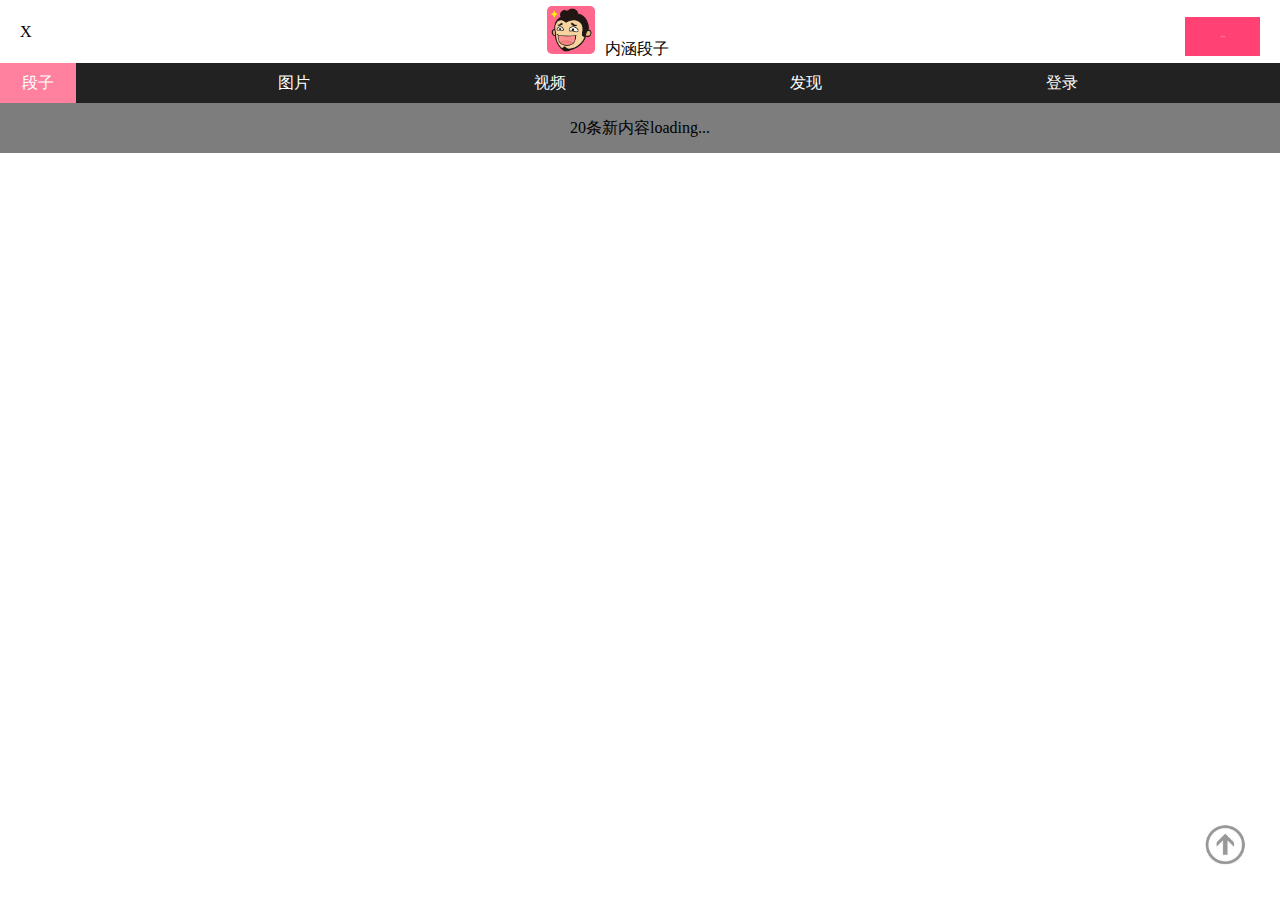
<file: index.html>
<!DOCTYPE html>
<html>
<head>
    <meta charset="utf-8">
    <meta name="viewport" content="initial-scale=1.0, maximum-scale=1.0, user-scalable=no" />
    <title>内涵段子首页</title>
     <!--http://m.neihanshequ.com/-->
    <script>
    	document.documentElement.style.fontsize=innerWidth/16+"px";
    </script>
    <script type="text/javascript" src="js/jquery-3.2.1.js"></script>
    <script type="text/javascript" src="js/zepto.min.js" ></script>
    <script src="js/index.js"></script>
    <link rel="stylesheet" href="css/index.css" />
</head>
<body>
	<div id="container">
		<div class="main">
	<header>
	 <span id="colse">X</span>
	 <p><img src="img/logo.png"/>内涵段子</p>
	 <span class="open"><button>立即打开</button></span>
	
	</header>
		<nav class="nav">
		<ul id="page">
		 <li><a href="index.html" class="on">段子</a></li>
		 <li><a href="pictrue.html">图片</a></li>
		 <li><a href="video.html">视频</a></li>
		 <li><a href="find.html">发现</a></li>
		 <li><a href="login.html">登录</a></li>
		</ul>
	</nav>
	</div>
		<section class="section">
			
		</section>
		
			<div class="go"></div>
	</div>

	
</body>
</html>
</file>
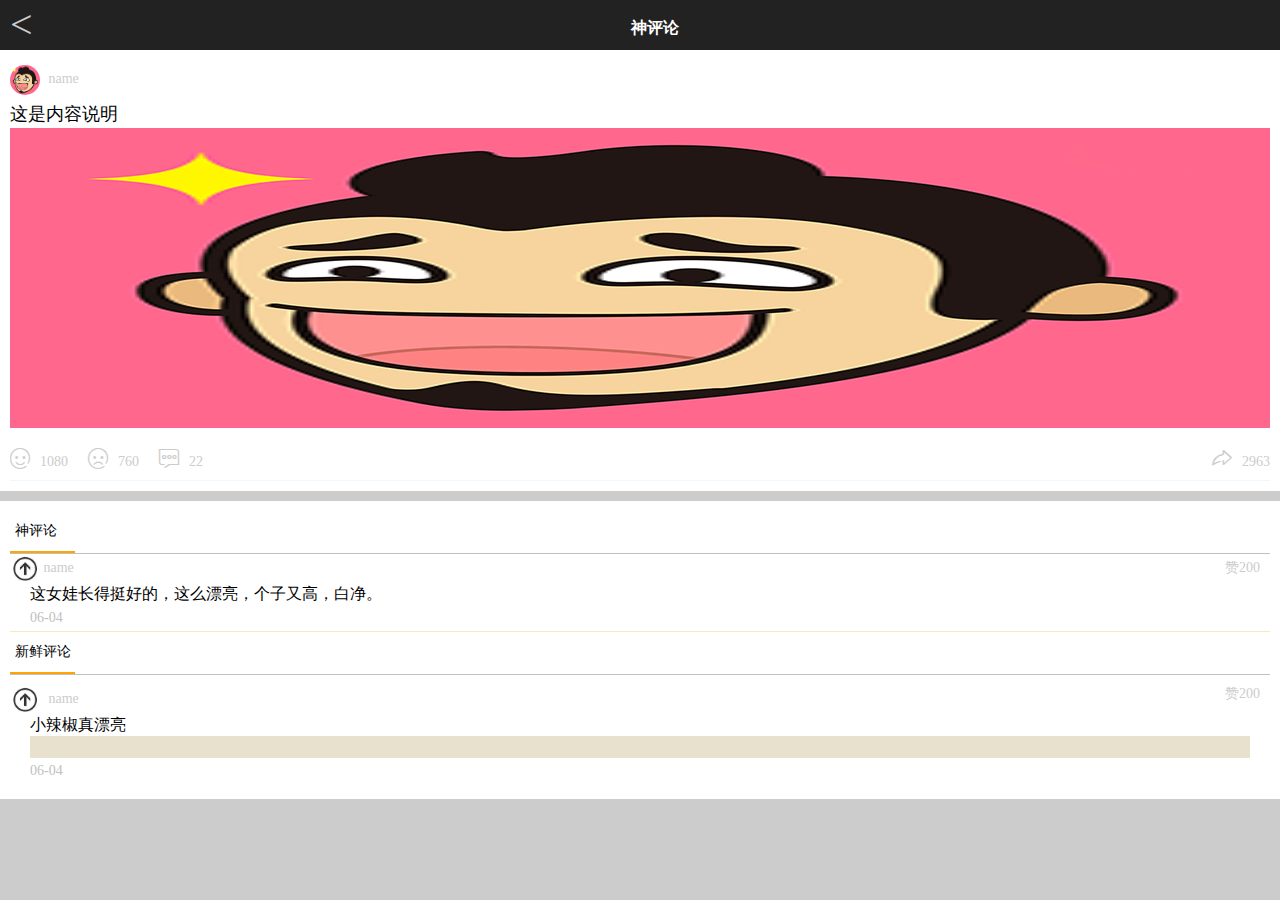
<file: about1.html>
<!DOCTYPE html>
<html>
	<head>
		<meta charset="UTF-8">
		<title></title>
		<meta name="viewport" content="width=device-width, initial-scale=1.0" />
		<link rel="stylesheet" href="css/intor.css" />
	    <link rel="stylesheet" href="css/jshao.css" />
		<script>
			document.documentElement.style.fontSize = innerWidth / 16 + "px";
		</script>
		<script src="http://code.jquery.com/jquery-3.2.0.min.js" type="text/javascript" charset="utf-8"></script>
		<script type="text/javascript" src="js/zepto.min.js" ></script>
		<script>
			$(function(){
				$(".l").on("tap",function(){
					 $(location).prop('href', 'find.html');
				})
			})
		</script>
	</head>
	<body>
		<header class="header1">
			<p><span class="l"><</span><h1>神评论</h1></p>
		</header>
		
		
		<section class="section" >
			<div class="content" >
				<div class="one">
					<img src="img/logo.png" align="absmiddle" />
					<span>name</span>
				</div>
				<div class="two">
					<div class="two1">
						<p>这是内容说明</p>
					</div>
					
					<div class="two2">
						<img src="img/logo.png" />
					</div>

				</div>
				<div class="there">
                  <div class="there1"><span class="sp1"><i class="iconfont">&#xe6af;</i></span><span class="sp1_1">1080</span></div>
                  <div class="there2"><span class="sp2"><i class="iconfont">&#xe69c;</i></span><span class="sp2_1">760</span></div>
                  <div class="there3"><span class="sp3"><i class="iconfont">&#xe69b;</i></span><span class="sp3_3">22</span></div>
                  <div class="there4"><span class="sp4"><i class="iconfont">&#xe718;</i></span><span class="sp4_4">2963</span></div>
				</div>
			</div>	
			<!--
            	作者：1837439788@qq.com
            	时间：2017-06-20
            	描述:评论
            -->
		    <div class="comment">
		    	<ul class="shengp">
		    		<p class="spl_title">神评论</p>
		    		<li>
		    			<p class="yonghu"><img src="img/go.png" align="center"> <span class="yhname">name</span> <span class="zan">赞200</span></p>
		    			<p class="neirong">
            这女娃长得挺好的，这么漂亮，个子又高，白净。
        </p>
		    			<time>06-04</time>
		    		</li>
		    	</ul>
		    	<ul class="xinp">
		    		<p class="xxpl_title">新鲜评论</p>
		    		<li>
		    			<p class="yonghu"><img src="img/go.png" align="center"> <span class="yhname">name</span> <span class="zan">赞200</span></p>
		    			<p class="neirong">
                                                    小辣椒真漂亮
        <span class="huif">&nbsp;</span></p>
		    			<time>06-04</time>
		    		</li>
		    	</ul>
		    </div>
		</section>
	    	
	
	</body>
	<script type="text/javascript" src="js/about.js" ></script>
</html>
</file>
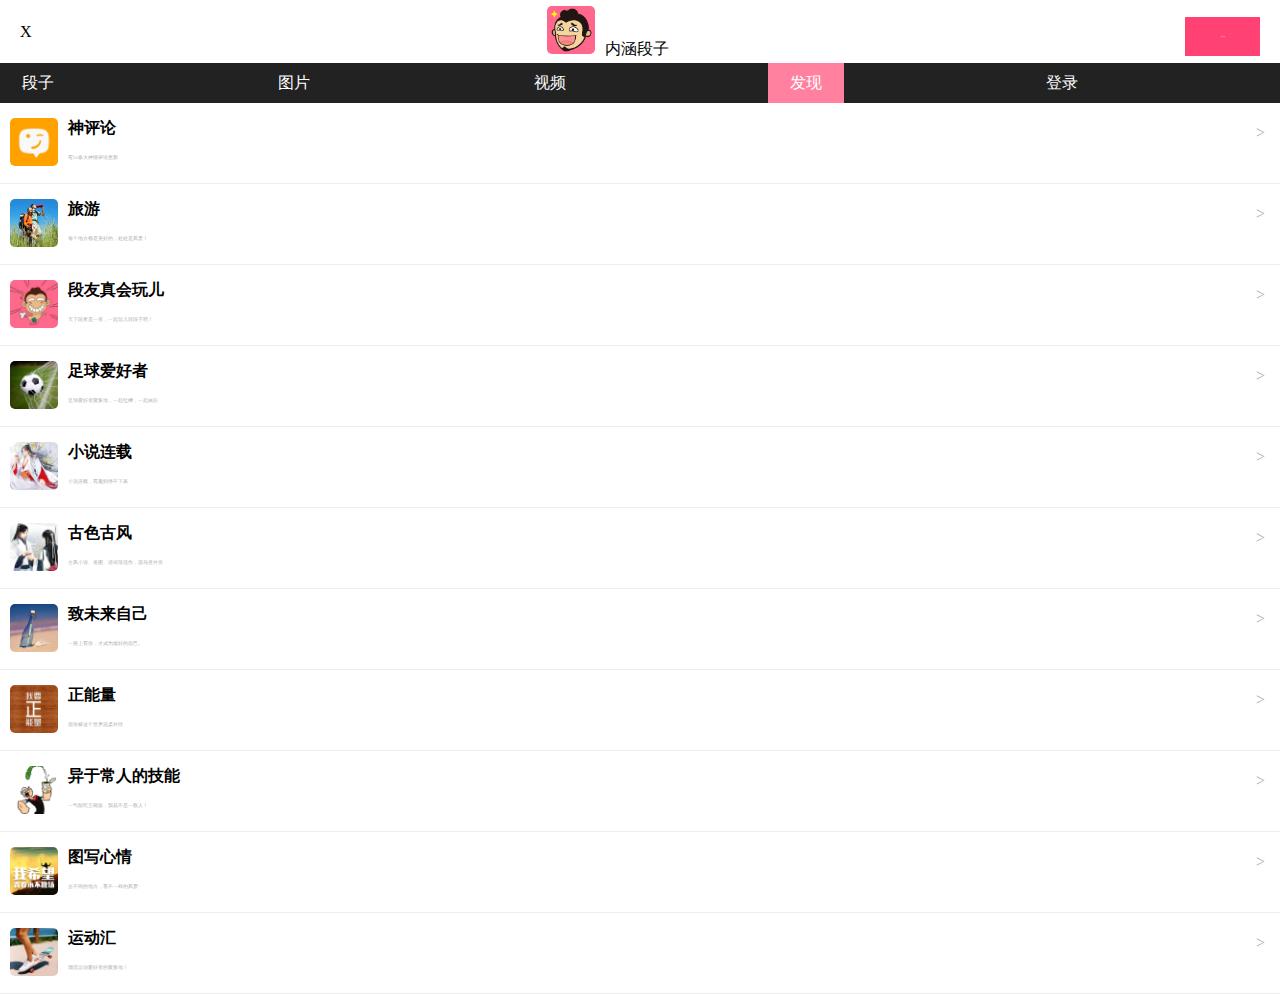
<file: find.html>
<!DOCTYPE html>
<html>
	<head>
		<meta charset="UTF-8">
		<title>发现</title>
		 <meta name="viewport" content="initial-scale=1.0, maximum-scale=1.0, user-scalable=no" />
    <title>内涵段子</title>
    <script>
    	document.documentElement.style.fontsize=innerWidth/16+"px";
    </script>
   
    <script type="text/javascript" src="js/jquery-3.2.1.js"></script>
    <script type="text/javascript" src="js/zepto.min.js" ></script>
    <script src="js/find.js"></script>
    <link rel="stylesheet" href="css/find.css" />
	</head>
	
	<body>
		 <div id="container">
		<div class="main">
	<header>
	 <span id="colse">X</span>
	 <p><img src="img/logo.png"/>内涵段子</p>
	 <span class="open"><button>立即打开</button></span>
	
	</header>
		<nav class="nav">
		<ul id="page">
		 <li><a href="index.html" >段子</a></li>
		 <li><a href="pictrue.html">图片</a></li>
		 <li><a href="video.html">视频</a></li>
		 <li><a href="find.html" class="on">发现</a></li>
		 <li><a href="login.html">登录</a></li>
		</ul>
	</nav>
	</div>
		<section>
			 <ul class="list">
			 	<li>
			 		<img src="img/p1.jpg" class="l"/>
			 		<div class="contant">
			 			 <h1>神评论</h1> 
			 			 <p class="title">有52条大神级评论更新</p>
			 			  
			 		</div>
			 		<div class="r">
			 			<span class="s">></span>
			 		</div>
			 			
			 		</li>
			 		<li>
			 			<img src="img/p2.jpg" class="l"/>
			 		<div class="contant">
			 			 <h1>旅游</h1> 
			 			 <p class="title">每个地方都是美好的，处处是风景！</p>
			 			  
			 		</div>
			 		<div class="r">
			 			<span class="s">></span>
			 		</div>
			 		</li>
			 		
			 			<li>
			 			<img src="img/p3.jpg" class="l"/>
			 		<div class="contant">
			 			 <h1>段友真会玩儿</h1> 
			 			 <p class="title">天下段友是一家，一起玩儿转段子吧！</p>
			 			  
			 		</div>
			 		<div class="r">
			 			<span class="s">></span>
			 		</div>
			 		</li>
			 		<li>
			 			<img src="img/p8.jpg" class="l"/>
			 		<div class="contant">
			 			 <h1>足球爱好者</h1> 
			 			 <p class="title">足球爱好者聚集地，一起吐槽，一起疯狂</p>
			 		</div>
			 		<div class="r">
			 			<span class="s">></span>
			 		</div>
			 		</li>
			 		
			 		<li>
			 			<img src="img/p9.jpg" class="l"/>
			 		<div class="contant">
			 			 <h1>小说连载</h1> 
			 			 <p class="title">小说连载，有趣到停不下来</p>
			 			  
			 		</div>
			 		<div class="r">
			 			<span class="s">></span>
			 		</div>
			 		</li>
			 		<li>
			 			<img src="img/p5.jpg" class="l"/>
			 		<div class="contant">
			 			 <h1>古色古风</h1> 
			 			 <p class="title">古风小说、美图、诗词等佳作，愿与君共赏</p>
			 			  
			 		</div>
			 		<div class="r">
			 			<span class="s">></span>
			 		</div>
			 		</li>
			 		<li>
			 			<img src="img/p7.jpg" class="l"/>
			 		<div class="contant">
			 			 <h1>致未来自己</h1> 
			 			 <p class="title">一路上有你，才成为最好的自己。</p>
			 			  
			 		</div>
			 		<div class="r">
			 			<span class="s">></span>
			 		</div>
			 		</li>
			 		<li>
			 			<img src="img/p12.jpg" class="l"/>
			 		<div class="contant">
			 			 <h1>正能量</h1> 
			 			 <p class="title">愿你被这个世界温柔对待</p>
			 			  
			 		</div>
			 		<div class="r">
			 			<span class="s">></span>
			 		</div>
			 		</li>
			 		<li>
			 			<img src="img/p13.jpg" class="l"/>
			 		<div class="contant">
			 			 <h1>异于常人的技能</h1> 
			 			 <p class="title">一气能吃五碗饭，我就不是一般人！</p>
			 			  
			 		</div>
			 		<div class="r">
			 			<span class="s">></span>
			 		</div>
			 		</li>
			 		<li>
			 			<img src="img/p14.jpg" class="l"/>
			 		<div class="contant">
			 			 <h1>图写心情</h1> 
			 			 <p class="title">去不同的地方，看不一样的风景~</p>
			 			  
			 		</div>
			 		<div class="r">
			 			<span class="s">></span>
			 		</div>
			 		</li>
			 		<li>
			 			<img src="img/p16.jpg" class="l"/>
			 		<div class="contant">
			 			 <h1>运动汇</h1> 
			 			 <p class="title">潮流运动爱好者的聚集地！</p>
			 			  
			 		</div>
			 		<div class="r">
			 			<span class="s">></span>
			 		</div>
			 		</li>
			 </ul>
		</section>	
		
		
	
	</div>
	
	</body>
</html>
</file>
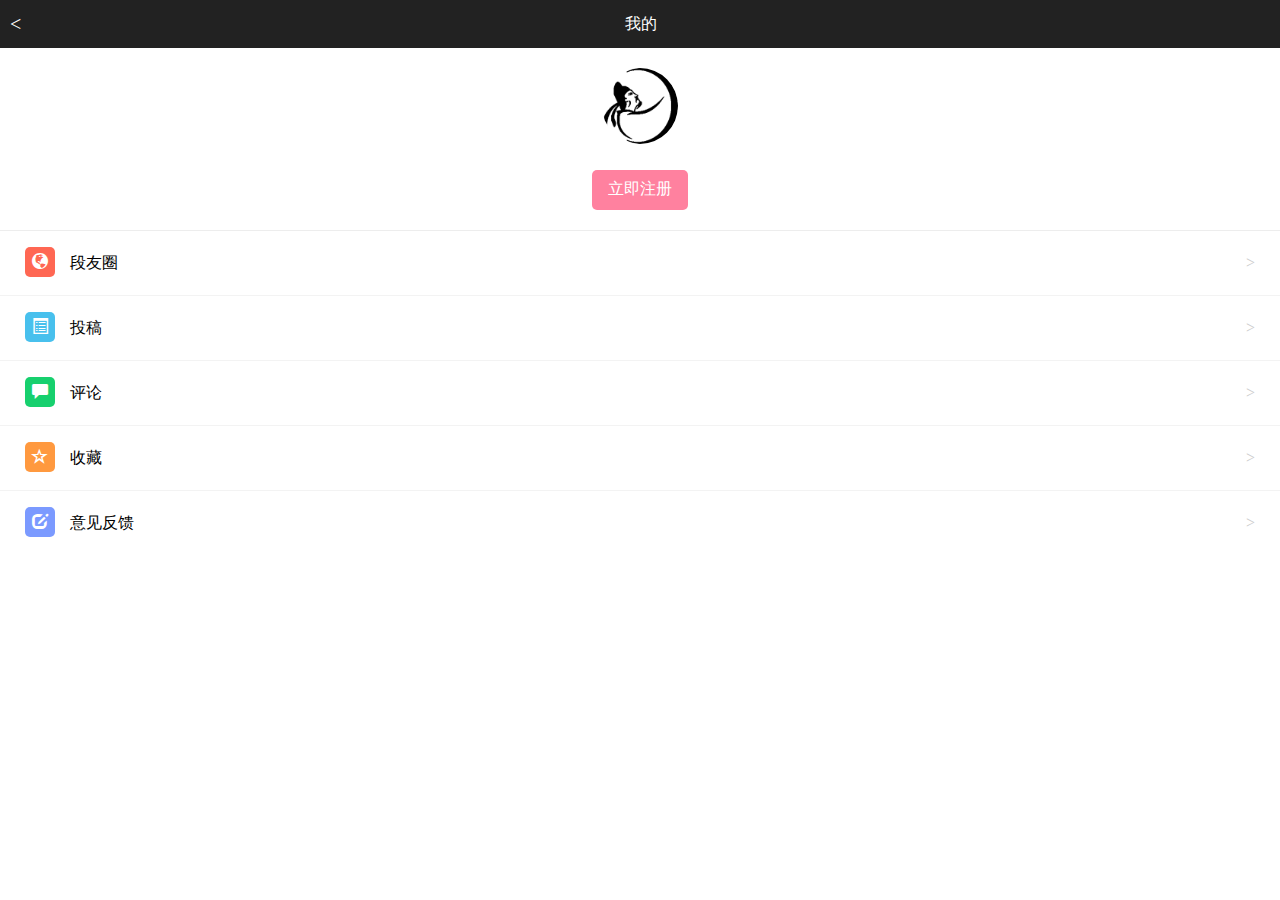
<file: login.html>
<!DOCTYPE html>
<html>
	<head>
		<meta charset="UTF-8">
		<meta name="viewport" content="width=device-width, user-scalable=no, initial-scale=1.0, maximum-scale=1.0, minimum-scale=1.0" />
		<title>登录</title>
		 <script>
    	document.documentElement.style.fontsize=innerWidth/16+"px";
    </script>
    <link rel="stylesheet" href="bs/css/bootstrap.css" />
    <link rel="stylesheet" href="css/login.css" />
    <script type="text/javascript" src="js/jquery-3.2.1.js" ></script>
    <script>
    	$(function(){
    		$("#xz").click(function(){
    			$("aside").css("display","block");
    			
    		})
    		$(".colse").click(function(){
    			$("aside").css("display","none");
    		})
    	})
    	
    </script>
	</head>
	<body>
		<div class="container">
			<header>
					<span>我的</span>
					<a href="find.html" id="btn-back"><</a>
			</header>
			<section>
				<ul>
					<li><img src="img/p11.jpg"></li>
					<li><button>立即注册</button></li>
				</ul>
				<aside>
					<div class="adv">
						<img src="img/logo.png" />
						<i class="colse">X</i>
						<h1>内涵段子</h1>
						<p class="intro">下载APP，帮你涨姿势、内涵</p>
						<a href="#">立即下载</a>
					</div>
					
				</aside>
			</section>
			<div class="main">
				<ul>
					<li><span class="glyphicon glyphicon-globe"></span><span class="zy">段友圈</span><span class=" r" id="xz">></span></li>
					<li><span class="glyphicon glyphicon-list-alt"></span><span class="zy">投稿</span><span class="r" id="xz">></span></li>
					<li><span class="glyphicon glyphicon-comment"></span><span class="zy">评论</span><span class="r" id="xz">></span></li>
					<li><span class="glyphicon glyphicon-star-empty"></span><span class="zy">收藏</span><span class="r" id="xz">></span></li>
					<li><span class="glyphicon glyphicon-edit"></span><span class="zy">意见反馈</span><span class="r" id="xz">></span></li>
				</ul>
			</div>
		</div>
	</body>
</html>
</file>
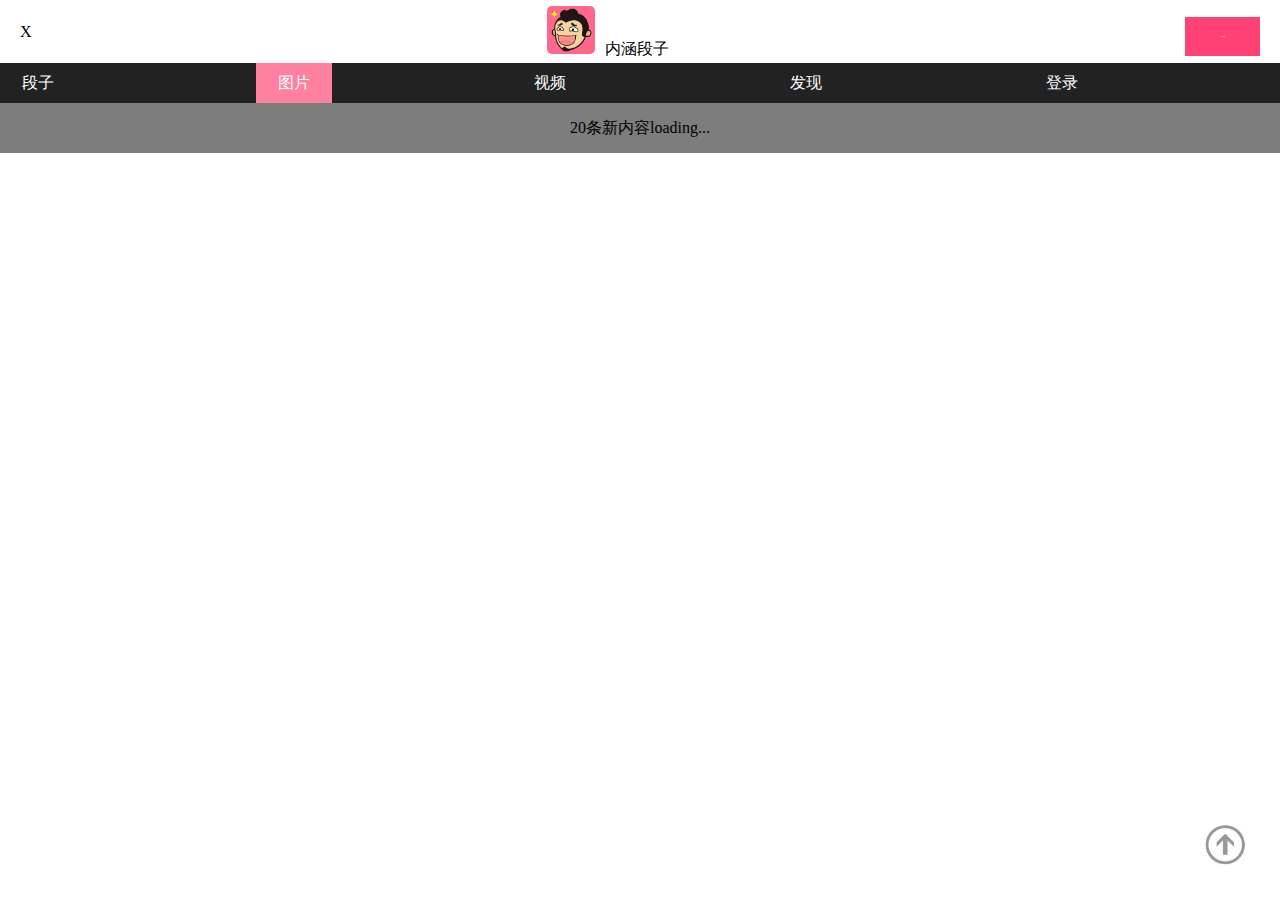
<file: pictrue.html>
<!DOCTYPE html>
<html>
<head>
    <meta charset="utf-8">
    <meta name="viewport" content="initial-scale=1.0, maximum-scale=1.0, user-scalable=no" />
    <title>图片</title>
    <script>
    	document.documentElement.style.fontsize=innerWidth/16+"px";
    </script>
    <script type="text/javascript" src="js/jquery-3.2.1.js"></script>
    <script type="text/javascript" src="js/zepto.min.js" ></script>
    <script src="js/video.js"></script>
    <link rel="stylesheet" href="css/video.css" />
</head>
<body>
	<div id="container">
		<div class="main">
	<header>
	 <span id="colse">X</span>
	 <p><img src="img/logo.png"/>内涵段子</p>
	 <span class="open"><button>立即打开</button></span>
	
	</header>
		<nav class="nav">
		<ul id="page">
		 <li><a href="index.html" >段子</a></li>
		 <li><a href="pictrue.html" class="on">图片</a></li>
		 <li><a href="video.html" >视频</a></li>
		 <li><a href="find.html">发现</a></li>
		 <li><a href="login.html">登录</a></li>
		</ul>
	</nav>
	</div>
		<section class="section">
			
		</section>
		
			<div class="go"></div>
	</div>

	
</body>
</html>
</file>
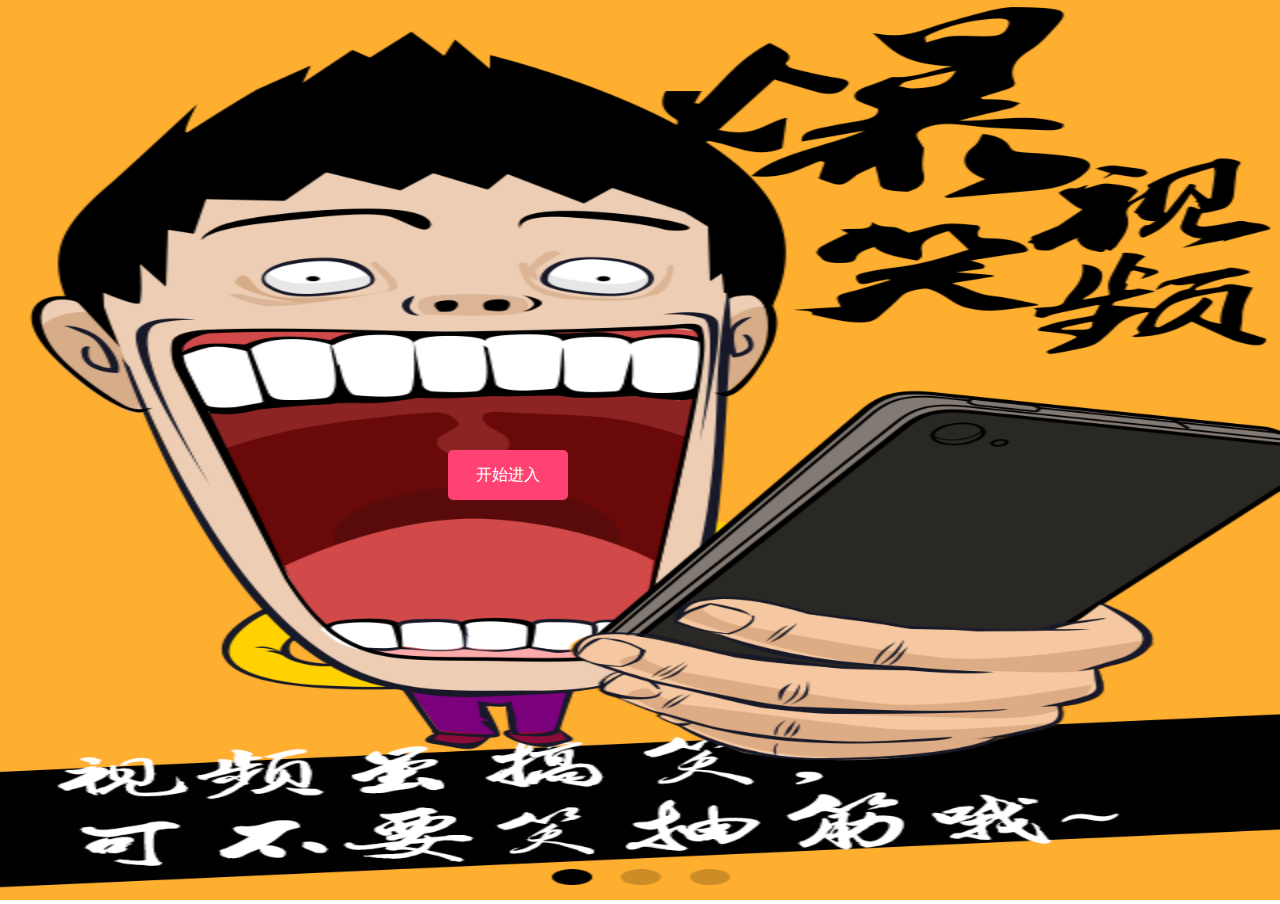
<file: runinto.html>
<!DOCTYPE html>
<html>
	<head>
		<meta charset="UTF-8">
		<meta name="viewport" content="width=device-width, user-scalable=no, initial-scale=1.0, maximum-scale=1.0, minimum-scale=1.0" />
		<title>启动页</title>
		<script type="text/javascript" src="js/zepto.min.js" ></script>
		<style>
				*{
	    margin: 0;
	    padding: 0;
		}
		body,html,.container,img{
		    width: 100%;
		    height: 100%;
		}
		.container{
			position: relative;
		}
		a{
			display: block;
			text-align: center;
			text-decoration: none;
			width:120px ;
			height:50px;
			line-height: 50px;
			background: #ff4273; 
			border-radius: 5px;
			border: 0;
			color: #fff;
			position: absolute;
			top:50%;
			left: 35%;
		}
			
		</style>
	</head>
	<body>
		<div class="container">
			<img src="img/page.png" />
			<a href="index.html">开始进入</a>
		</div>
	</body>
</html>
</file>
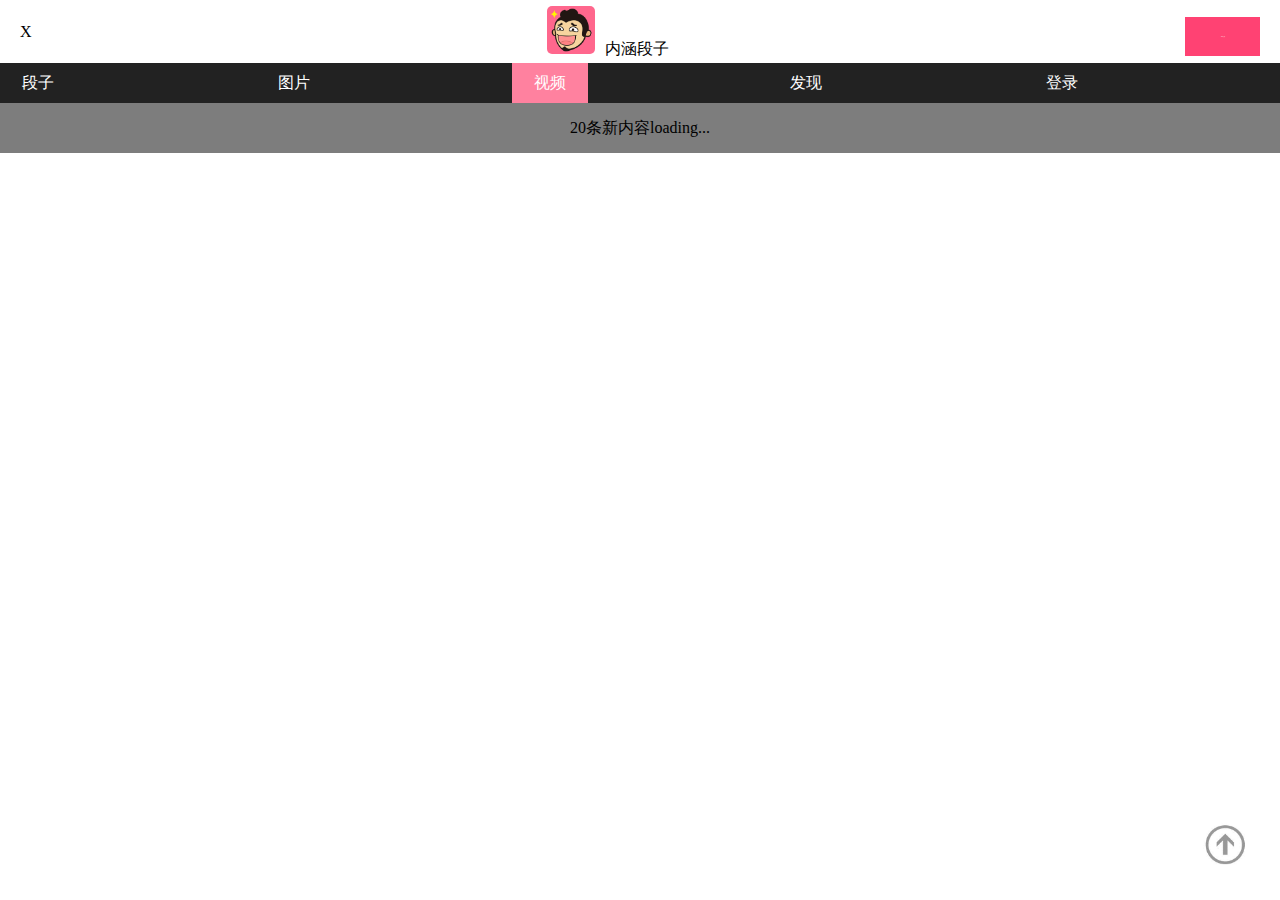
<file: video.html>
<!DOCTYPE html>
<html>
<head>
    <meta charset="utf-8">
    <meta name="viewport" content="initial-scale=1.0, maximum-scale=1.0, user-scalable=no" />
    <title>视频</title>
    <script>
    	document.documentElement.style.fontsize=innerWidth/16+"px";
    </script>
    <script type="text/javascript" src="js/jquery-3.2.1.js"></script>
    <script type="text/javascript" src="js/zepto.min.js" ></script>
    <script src="js/video.js"></script>
    <link rel="stylesheet" href="css/video.css" />
</head>
<body>
	<div id="container">
		<div class="main">
	<header>
	 <span id="colse">X</span>
	 <p><img src="img/logo.png"/>内涵段子</p>
	 <span class="open"><button>立即打开</button></span>
	
	</header>
		<nav class="nav">
		<ul id="page">
		 <li><a href="index.html" >段子</a></li>
		 <li><a href="#">图片</a></li>
		 <li><a href="video.html" class="on">视频</a></li>
		 <li><a href="find.html">发现</a></li>
		 <li><a href="login.html">登录</a></li>
		</ul>
	</nav>
	</div>
		<section class="section">
			
		</section>
		
			<div class="go"></div>
	</div>

	
</body>
</html>
</file>
<file: css/index.css>
* { margin: 0; padding: 0; list-style: none; font-size: 100%; list-style: none; }

a { text-decoration: none; }

body, html { width: 100%; height: 100%; box-sizing: border-box; }

#container { width: 100%; height: 100%; }

.main { width: 100%; }

header { width: 100%; height: 3.95rem; display: flex; text-align: center; }

header span { height: 3.15rem; display: block; height: 3.95rem; line-height: 3.95rem; margin: 0 20px; }

header span #colse { font-size: 16px; height: 100%; }

header span.open button { background: #ff4273; color: #fff; border: 0; font-size: 1.32px; width: 75px; height: 39px; }

header p { flex: 1; height: 3.95rem; line-height: 3.95rem; }

header p img { width: 3rem; height: 3rem; line-height: 3rem; margin-top: 6px; margin-right: 10px; border-radius: 5px; }

.nav { width: 100%; height: 2.5rem; background: #222; }

.nav ul { width: 100%; display: flex; text-align: center; }

.nav ul li { flex: 1; height: 2.5rem; }

.nav ul li a { display: block; width: 4.75rem; height: 2.5rem; color: #fff; line-height: 2.5rem; }

.nav ul li a.on { background: #ff819f; }

.section { width: 100%; background: #ccc; flex: 1; overflow-y: auto; overflow-x: hidden; }
.section .content { width: 100%; height: auto; margin-bottom: 10px; background: white; padding: 10px; overflow: hidden; margin-bottom: 10px; }
.section .content .one { width: 100%; height: auto; overflow: hidden; margin: 5px 0; }
.section .content .one img { width: 30px; height: 30px; border-radius: 50%; margin-right: 5px; }
.section .content .two { width: 100%; height: auto; overflow: hidden; padding-bottom: 5px; }
.section .content .two .two1 { width: 100%; padding: 5px 0; }
.section .content .two .two1 p { font-size: 18px; line-height: 18px; }
.section .content .two .two2 { width: 100%; height: auto; }
.section .content .two .two2 img { width: 100%; height: auto; max-height: 300px; }
.section .content .two .af2 { position: relative; }
.section .content .two .af2:after { content: ""; display: inline-block; width: 50px; height: 50px; border-radius: 50%; position: absolute; top: 50%; left: 50%; transform: translate(-50%, -50%); background: rgba(45, 45, 45, 0.3) url(../img/bofang.jpg) no-repeat center; background-size: 100% 100%; z-index: 30; text-align: center; line-height: 50px; }
.section .content .there { width: 100%; height: auto; overflow: hidden; padding: 10px 0; border-bottom: 1px solid aliceblue; z-index: 3; position: relative; }
.section .content .there .there1 { float: left; margin-right: 20px; z-index: 10; }
.section .content .there .there1 .sp1 { margin-right: 10px; }
.section .content .there .there1 .sp1 .color1 { color: orange; }
.section .content .there .there2 { float: left; margin-right: 20px; z-index: 3; }
.section .content .there .there2 .sp2 { margin-right: 10px; }
.section .content .there .there2 .sp2 .color2 { color: orange; }
.section .content .there .there3 { float: left; }
.section .content .there .there3 .sp3 { margin-right: 10px; }
.section .content .there .there4 { float: right; }
.section .content .there .there4 .sp4 { margin-right: 10px; }
.section .content .shenping { width: 100%; height: auto; overflow: hidden; padding: 3px 5px; }
.section .content .shenping .shenping1 { display: inline-block; width: 30px; height: 20px; background: url(../img/shen.png); }
.section .content .shenping .shenping2 { text-overflow: ellipsis; overflow: hidden; display: -webkit-box; -webkit-line-clamp: 3; -webkit-box-orient: vertical; }

.tdiv { width: 100%; height: 50px; line-height: 50px; text-align: center; background: rgba(45, 45, 45, 0.5); }

@font-face { font-family: 'iconfont'; src: url("iconfont.eot"); src: url("iconfont.eot?#iefix") format("embedded-opentype"), url("iconfont.woff") format("woff"), url("iconfont.ttf") format("truetype"), url("iconfont.svg#iconfont") format("svg"); }
.iconfont { font-family: "iconfont" !important; font-size: 20px; font-style: normal; -webkit-font-smoothing: antialiased; -webkit-text-stroke-width: 0.2px; -moz-osx-font-smoothing: grayscale; }

.go { position: fixed; width: 50px; height: 50px; border-radius: 50%; background: url(../img/go.png) no-repeat; background-size: 100% 100%; opacity: 0.5; bottom: 30px; right: 30px; overflow: hidden; }

/*# sourceMappingURL=index.css.map */
</file>
<file: css/intor.css>
* {
  margin: 0;
  padding: 0;
  box-sizing: border-box;
  font-size: 14px;
}

ul {
  list-style: none;
}

a {
  text-decoration: none;
  color: black;
}

body, html {
  width: 100%;
  height: 100%;
  overflow: hidden;
}

body {
  display: flex;
  flex-direction: column;
}

span {
  color: #CCCCCC;
}

.header {
  width: 100%;
  height: 80px;
  background: #FFD400;
}

.header .logo {
  height: 40px;
  position: relative;
  width: 100%;
}

.header .logo div {
  width: 3rem;
  height: 20px;
  background: url(../img/logo.png) no-repeat;
  background-size: contain;
  position: absolute;
  left: 50%;
  top: 50%;
  transform: translate(-50%, -50%);
}

.header .header_item {
  width: 100%;
  height: 40px;
  overflow: hidden;
}

.header .header_item .header_item_ul {
  width: 90%;
  height: 40px;
  margin: 0 auto;
}

.header .header_item .header_item_ul li {
  float: left;
  width: 20%;
  height: 70%;
  text-align: center;
  line-height: 28px;
  color: #4A1E0C;
}

.header .header_item .header_item_ul .border1 {
  background: #4A1E0C;
  color: #FFD400;
  border-radius: 1rem;
}

.section {
  width: 100%;
  background: #ccc;
  flex: 1;
  overflow-y: auto;
  overflow-x: hidden;
}

.section .content {
  width: 100%;
  height: auto;
  margin-bottom: 10px;
  background: white;
  padding: 10px;
  overflow: hidden;
  margin-bottom: 10px;
}

.section .content .one {
  width: 100%;
  height: auto;
  overflow: hidden;
  margin: 5px 0;
}

.section .content .one img {
  width: 30px;
  height: 30px;
  border-radius: 50%;
  margin-right: 5px;
}

.section .content .two {
  width: 100%;
  height: auto;
  overflow: hidden;
  padding-bottom: 5px;
}

.section .content .two .two1 {
  width: 100%;
  padding: 5px 0;
}

.section .content .two .two1 p {
  font-size: 18px;
  line-height: 18px;
}

.section .content .two .two2 {
  width: 100%;
  height: auto;
}

.section .content .two .two2 img {
  width: 100%;
  height: auto;
  max-height: 300px;
}

.section .content .two .af2 {
  position: relative;
}

.section .content .two .af2:after {
  content: "";
  display: inline-block;
  width: 50px;
  height: 50px;
  border-radius: 50%;
  position: absolute;
  top: 50%;
  left: 50%;
  transform: translate(-50%, -50%);
  background: rgba(45, 45, 45, 0.3) url(../img/bofang.jpg) no-repeat center;
  background-size: 100% 100%;
  z-index: 30;
  text-align: center;
  line-height: 50px;
}

.section .content .there {
  width: 100%;
  height: auto;
  overflow: hidden;
  padding: 10px 0;
  border-bottom: 1px solid aliceblue;
  z-index: 3;
  position: relative;
}

.section .content .there .there1 {
  float: left;
  margin-right: 20px;
  z-index: 10;
}

.section .content .there .there1 .sp1 {
  margin-right: 10px;
}

.section .content .there .there1 .sp1 .color1 {
  color: orange;
}

.section .content .there .there2 {
  float: left;
  margin-right: 20px;
  z-index: 3;
}

.section .content .there .there2 .sp2 {
  margin-right: 10px;
}

.section .content .there .there2 .sp2 .color2 {
  color: orange;
}

.section .content .there .there3 {
  float: left;
}

.section .content .there .there3 .sp3 {
  margin-right: 10px;
}

.section .content .there .there4 {
  float: right;
}

.section .content .there .there4 .sp4 {
  margin-right: 10px;
}

.section .content .shenping {
  width: 100%;
  height: auto;
  overflow: hidden;
  padding: 3px 5px;
}

.section .content .shenping .shenping1 {
  display: inline-block;
  width: 30px;
  height: 20px;
  background: url(../img/shen.png);
}

.section .content .shenping .shenping2 {
  text-overflow: ellipsis;
  overflow: hidden;
  display: -webkit-box;
  -webkit-line-clamp: 3;
  -webkit-box-orient: vertical;
}

.tdiv {
  width: 100%;
  height: 50px;
  line-height: 50px;
  text-align: center;
  background: rgba(45, 45, 45, 0.5);
}

@font-face {
  font-family: 'iconfont';
  src: url("iconfont.eot");
  src: url("iconfont.eot?#iefix") format("embedded-opentype"), url("iconfont.woff") format("woff"), url("iconfont.ttf") format("truetype"), url("iconfont.svg#iconfont") format("svg");
}

.iconfont {
  font-family: "iconfont" !important;
  font-size: 20px;
  font-style: normal;
  -webkit-font-smoothing: antialiased;
  -webkit-text-stroke-width: 0.2px;
  -moz-osx-font-smoothing: grayscale;
}

.gotop {
  position: fixed;
  width: 50px;
  height: 50px;
  border-radius: 50%;
  background: url(../img/gotop.png) no-repeat;
  background-size: 100% 100%;
  opacity: 0.5;
  bottom: 30px;
  right: 30px;
  overflow: hidden;
}
</file>
<file: css/jshao.css>
.header1 { width: 100%; height: 50px; background: #222; }
.header1 span { display: inline-block; width: 50px; height: 50px; font-size: 40px; margin-top: auto; margin-bottom: auto; margin-left: 10px; line-height: 50px; }

.header1 h1 { color: #fff; margin-top: 18px; font-size: medium; text-align: center; margin-right: 30px; }

.l { float: left; }

.comment { width: 100%; height: auto; margin-top: 10px; background: white; padding: 10px; overflow: hidden; }
.comment .shengp { width: 100%; height: auto; }
.comment .shengp .spl_title { line-height: 40px; border-bottom: 2px solid orange; width: 65px; text-indent: 5px; }
.comment .shengp li { width: 100%; border-top: 1px solid silver; }
.comment .shengp li .yonghu { width: 100%; height: auto; position: relative; }
.comment .shengp li .yonghu img { width: 30px; height: 30px; border-radius: 50%; }
.comment .shengp li .yonghu .zan { position: absolute; right: 10px; top: 5px; }
.comment .shengp li .neirong { margin: auto 20px; word-wrap: break-word; word-break: break-all; font-size: 16px; }
.comment .shengp li time { margin-left: 20px; padding: 5px 0; display: inline-block; color: silver; }
.comment .xinp { width: 100%; height: auto; border-top: 1px solid bisque; }
.comment .xinp .xxpl_title { line-height: 40px; border-bottom: 2px solid orange; width: 65px; text-indent: 5px; }
.comment .xinp li { width: 100%; border-top: 1px solid silver; padding: 5px 0; }
.comment .xinp li .yonghu { width: 100%; height: auto; position: relative; padding-top: 5px; }
.comment .xinp li .yonghu img { width: 30px; height: 30px; border-radius: 50%; margin-right: 5px; }
.comment .xinp li .yonghu .zan { position: absolute; right: 10px; top: 5px; }
.comment .xinp li .neirong { margin: auto 20px; word-wrap: break-word; word-break: break-all; font-size: 16px; }
.comment .xinp li .neirong .huif { display: block; width: 100%; padding: 3px; background: #E7E1CD; color: black; }
.comment .xinp li time { margin-left: 20px; padding: 5px 0; display: inline-block; color: silver; }

video { width: 100%; height: 300px; }

/*# sourceMappingURL=jshao.css.map */
</file>
<file: css/find.css>
* { margin: 0; padding: 0; list-style: none; font-size: 100%; list-style: none; }

a { text-decoration: none; }

body, html { width: 100%; height: 100%; box-sizing: border-box; }

#container { width: 100%; height: 100%; }

.main { width: 100%; }

header { width: 100%; height: 3.95rem; display: flex; text-align: center; }

header span { height: 3.15rem; display: block; height: 3.95rem; line-height: 3.95rem; margin: 0 20px; }

header span #colse { font-size: 16px; height: 100%; }

header span.open button { background: #ff4273; color: #fff; border: 0; font-size: 1.32px; width: 75px; height: 39px; }

header p { flex: 1; height: 3.95rem; line-height: 3.95rem; }

header p img { width: 3rem; height: 3rem; line-height: 3rem; margin-top: 6px; margin-right: 10px; border-radius: 5px; }

.nav { width: 100%; height: 2.5rem; background: #222; }

.nav ul { width: 100%; display: flex; text-align: center; }

.nav ul li { flex: 1; height: 2.5rem; }

.nav ul li a { display: block; width: 4.75rem; height: 2.5rem; color: #fff; line-height: 2.5rem; }

.nav ul li a.on { background: #ff819f; }

section { overflow-y: auto; width: 100%; }

section ul { width: 100%; }

section ul li { border-bottom: 1px solid #ededed; padding-bottom: 10px; width: 100%; line-height: 30px; position: relative; }

section ul li img { float: left; width: 3rem; height: 3rem; margin: 10px; border-radius: 5px; }

.r { float: right; position: absolute; right: 15px; top: 10px; cursor: pointer; color: #AFAFAF; }

.contant h1 { margin-top: 5px; padding-top: 5px; }

.contant .title { font-size: .3rem; color: #AFAFAF; }

/*# sourceMappingURL=find.css.map */
</file>
<file: css/login.css>
* { margin: 0; padding: 0; list-style: none; }

a { text-decoration: none; }

header { width: 100%; height: 3rem; line-height: 3rem; background: #222; text-align: center; }

header a { color: #fff; float: left; margin-right: -20px; padding-left: 10px; display: block; font-size: 20px; }

header span { color: #fff; }

section { width: 100%; }

section ul { width: 100%; text-align: center; }

section ul li { line-height: 30px; margin-top: 20px; }

section ul li img { width: 4.75rem; height: 4.75rem; line-height: 4.5rem; border-radius: 50%; }

section ul li button { background: #ff819f; color: #fff; border: 0; border-radius: 5px; font-size: 1.32px; width: 6rem; height: 2.5rem; font-size: 16px; margin-top: -10px; }

section ul li:last-child { border-bottom: 1px solid #EDEDED; padding-bottom: 20px; }

.main { width: 100%; }

.glyphicon-globe { background: #ff6753; text-align: center; width: 30px; height: 30px; line-height: 30px; border-radius: 5px; color: #fff; }

.glyphicon-list-alt { text-align: center; background-color: #48C0ED; width: 30px; height: 30px; line-height: 30px; border-radius: 5px; color: #fff; }

.glyphicon-comment { text-align: center; background-color: #17D06E; width: 30px; height: 30px; line-height: 30px; border-radius: 5px; color: #fff; }

.glyphicon-star-empty { text-align: center; background-color: #FF993F; width: 30px; height: 30px; line-height: 30px; border-radius: 5px; color: #fff; }

.glyphicon-edit { text-align: center; background-color: #7B9AFF; width: 30px; height: 30px; line-height: 30px; border-radius: 5px; color: #fff; }

.main ul { width: 100%; }

.main ul li { line-height: 4rem; width: 100%; border-bottom: 1px solid #f3f3f3; }

.main ul li span { display: inline-block; flex: 1; margin: 0 25px; font-size: 1rem; }

.main ul li span:nth-child(2) { margin-left: -10px; }

.main ul li span .zy { text-align: center; }

.main ul li:last-child { border: 0; }

.main ul li p { flex: 1; }

.r { float: right; font-size: 0.8rem; color: #ccc; }

.glyphicon .glyphicon-chevron-right { padding-top: 20px; }

aside { width: 85%; background: #fff; border: 1px solid #EDEDED; margin: 0 30px; background: #fff; height: 11rem; position: fixed; z-index: 99; margin-top: 10px; display: none; }

.adv { width: 100%; text-align: center; margin-top: 40px; position: relative; }

.adv i { text-align: center; position: absolute; right: -2px; top: -45px; background: #ff819f; color: #fff; border-radius: 50%; width: 1.5rem; height: 1.5rem; }

.adv h1 { color: #333; margin-bottom: 8px; font-size: 0.8rem; text-indent: -28px; }

.adv p { color: #999; font-size: 0.65rem; text-indent: 68px; }

.adv img { float: left; width: 2.5rem; height: 2.5rem; position: relative; left: 50px; border-radius: 5px; top: -20px; }

.adv a { display: block; background: #ff819f; color: #fff; border: 0; border-radius: 5px; margin: 10px auto; font-size: 1.32px; text-align: center; width: 5rem; height: 2.5rem; font-size: 16px; line-height: 2.5rem; text-align: center; }

/*# sourceMappingURL=login.css.map */
</file>
<file: css/video.css>
* { margin: 0; padding: 0; list-style: none; font-size: 100%; list-style: none; }

a { text-decoration: none; }

body, html { width: 100%; height: 100%; box-sizing: border-box; }

#container { width: 100%; height: 100%; }

.main { width: 100%; }

header { width: 100%; height: 3.95rem; display: flex; text-align: center; }

header span { height: 3.15rem; display: block; height: 3.95rem; line-height: 3.95rem; margin: 0 20px; }

header span #colse { font-size: 16px; height: 100%; }

header span.open button { background: #ff4273; color: #fff; border: 0; font-size: 1.32px; width: 75px; height: 39px; }

header p { flex: 1; height: 3.95rem; line-height: 3.95rem; }

header p img { width: 3rem; height: 3rem; line-height: 3rem; margin-top: 6px; margin-right: 10px; border-radius: 5px; }

.nav { width: 100%; height: 2.5rem; background: #222; }

.nav ul { width: 100%; display: flex; text-align: center; }

.nav ul li { flex: 1; height: 2.5rem; }

.nav ul li a { display: block; width: 4.75rem; height: 2.5rem; color: #fff; line-height: 2.5rem; }

.nav ul li a.on { background: #ff819f; }

.section { width: 100%; background: #ccc; flex: 1; overflow-y: auto; overflow-x: hidden; }
.section .content { width: 100%; height: auto; margin-bottom: 10px; background: white; padding: 10px; overflow: hidden; margin-bottom: 10px; }
.section .content .one { width: 100%; height: auto; overflow: hidden; margin: 5px 0; }
.section .content .one img { width: 30px; height: 30px; border-radius: 50%; margin-right: 5px; }
.section .content .two { width: 100%; height: auto; overflow: hidden; padding-bottom: 5px; }
.section .content .two .two1 { width: 100%; padding: 5px 0; }
.section .content .two .two1 p { font-size: 18px; line-height: 18px; }
.section .content .two .two2 { width: 100%; height: auto; }
.section .content .two .two2 img { width: 100%; height: auto; max-height: 300px; }
.section .content .two .af2 { position: relative; }
.section .content .two .af2:after { content: ""; display: inline-block; width: 50px; height: 50px; border-radius: 50%; position: absolute; top: 50%; left: 50%; transform: translate(-50%, -50%); background: rgba(45, 45, 45, 0.3) url(../img/bofang.jpg) no-repeat center; background-size: 100% 100%; z-index: 30; text-align: center; line-height: 50px; }
.section .content .there { width: 100%; height: auto; overflow: hidden; padding: 10px 0; border-bottom: 1px solid aliceblue; z-index: 3; position: relative; }
.section .content .there .there1 { float: left; margin-right: 20px; z-index: 10; }
.section .content .there .there1 .sp1 { margin-right: 10px; }
.section .content .there .there1 .sp1 .color1 { color: orange; }
.section .content .there .there2 { float: left; margin-right: 20px; z-index: 3; }
.section .content .there .there2 .sp2 { margin-right: 10px; }
.section .content .there .there2 .sp2 .color2 { color: orange; }
.section .content .there .there3 { float: left; }
.section .content .there .there3 .sp3 { margin-right: 10px; }
.section .content .there .there4 { float: right; }
.section .content .there .there4 .sp4 { margin-right: 10px; }
.section .content .shenping { width: 100%; height: auto; overflow: hidden; padding: 3px 5px; }
.section .content .shenping .shenping1 { display: inline-block; width: 30px; height: 20px; background: url(../img/shen.png); }
.section .content .shenping .shenping2 { text-overflow: ellipsis; overflow: hidden; display: -webkit-box; -webkit-line-clamp: 3; -webkit-box-orient: vertical; }

.tdiv { width: 100%; height: 50px; line-height: 50px; text-align: center; background: rgba(45, 45, 45, 0.5); }

@font-face { font-family: 'iconfont'; src: url("iconfont.eot"); src: url("iconfont.eot?#iefix") format("embedded-opentype"), url("iconfont.woff") format("woff"), url("iconfont.ttf") format("truetype"), url("iconfont.svg#iconfont") format("svg"); }
.iconfont { font-family: "iconfont" !important; font-size: 20px; font-style: normal; -webkit-font-smoothing: antialiased; -webkit-text-stroke-width: 0.2px; -moz-osx-font-smoothing: grayscale; }

.go { position: fixed; width: 50px; height: 50px; border-radius: 50%; background: url(../img/go.png) no-repeat; background-size: 100% 100%; opacity: 0.5; bottom: 30px; right: 30px; overflow: hidden; }

/*# sourceMappingURL=index.css.map */
</file>
